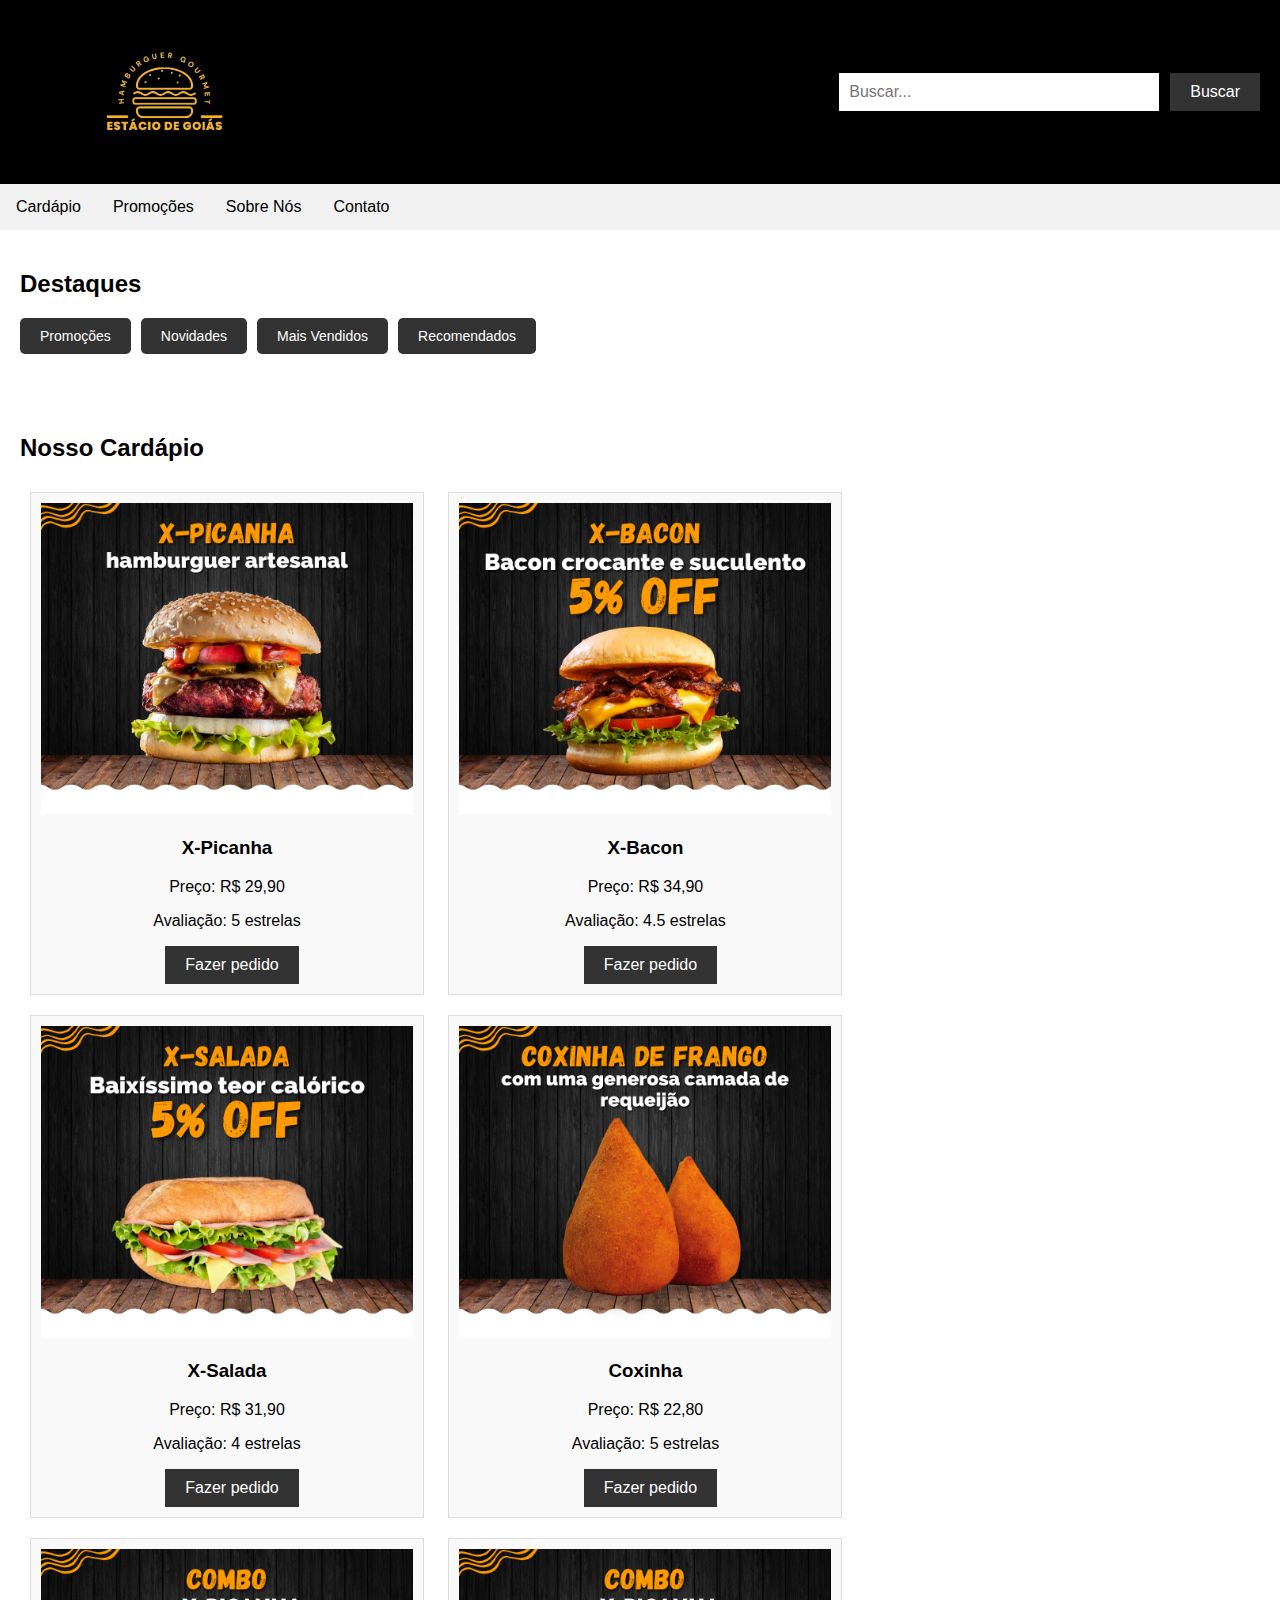
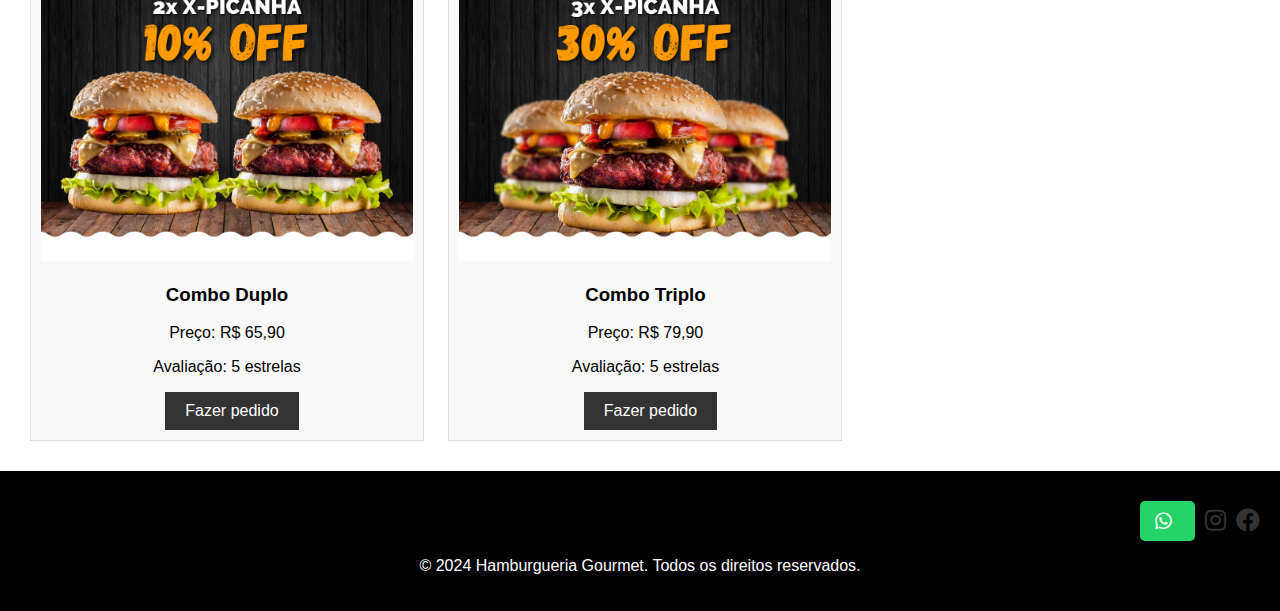
<file: index.html>
<!DOCTYPE html>
<html lang="pt-br">
<head>
    <meta charset="UTF-8">
    <meta name="viewport" content="width=device-width, initial-scale=1.0">
    <title>Hamburgueria Gourmet</title>
    <script src="script.js" defer></script>
    <link rel="stylesheet" href="styles.css">
    <link rel="stylesheet" href="https://cdnjs.cloudflare.com/ajax/libs/font-awesome/5.15.4/css/all.min.css">
</head>
<body>
    <!-- Página Inicial -->
    <header>
        <div class="logo-container">
            <img src="imagens/Logo escura-Photoroom.png" alt="Logo da Hamburgueria" class="logo">
        </div>
        <!-- Barra de Pesquisa -->
        <div class="search-container">
            <input type="text" id="searchInput" placeholder="Buscar...">
            <button class="btn" onclick="search()">Buscar</button>
        </div>
    </header>
    <nav>
        <!-- Menu de Navegação -->
        <ul>
            <li><a href="#">Cardápio</a></li>
            <li><a href="#">Promoções</a></li>
            <li><a href="#">Sobre Nós</a></li>
            <li><a href="#">Contato</a></li>
        </ul>
    </nav>
    <section>
        <!-- Destaques -->
        <h2>Destaques</h2>
        <div class="highlights">
            <button class="highlight-btn" onclick="filterProducts('promocoes')">Promoções</button>
            <button class="highlight-btn" onclick="filterProducts('novidades')">Novidades</button>
            <button class="highlight-btn" onclick="filterProducts('mais_vendidos')">Mais Vendidos</button>
            <button class="highlight-btn" onclick="filterProducts('recomendados')">Recomendados</button>
        </div>
    </section>

    <!-- Página de Produtos -->
    <section>
        <h2>Nosso Cardápio</h2>
        <!-- Lista de Produtos -->
        <ul>
            <li>
                <img src="imagens/1.png" alt="X-Picanha">
                <h3>X-Picanha</h3>
                <p>Preço: R$ 29,90</p>
                <p>Avaliação: 5 estrelas</p>
                <button class="btn" onclick="redirectToProductPage('x-picanha')">Fazer pedido</button>
            </li>
            <li>
                <img src="imagens/2.png" alt="X-Bacon">
                <h3>X-Bacon</h3>
                <p>Preço: R$ 34,90</p>
                <p>Avaliação: 4.5 estrelas</p>
                <button class="btn" onclick="redirectToProductPage('x-bacon')">Fazer pedido</button>
            </li>
            <li>
                <img src="imagens/3.png" alt="X-Salada">
                <h3>X-Salada</h3>
                <p>Preço: R$ 31,90</p>
                <p>Avaliação: 4 estrelas</p>
                <button class="btn" onclick="redirectToProductPage('x-salada')">Fazer pedido</button>
            </li>
            <li>
                <img src="imagens/4.png" alt="Coxinha">
                <h3>Coxinha</h3>
                <p>Preço: R$ 22,80</p>
                <p>Avaliação: 5 estrelas</p>
                <button class="btn" onclick="redirectToProductPage('coxinha')">Fazer pedido</button>
            </li>
            <li>
                <img src="imagens/5.png" alt="Combo Duplo">
                <h3>Combo Duplo</h3>
                <p>Preço: R$ 65,90</p>
                <p>Avaliação: 5 estrelas</p>
                <button class="btn" onclick="redirectToProductPage('combo_duplo')">Fazer pedido</button>
            </li>
            <li>
                <img src="imagens/6.png" alt="Combo Triplo">
                <h3>Combo Triplo</h3>
                <p>Preço: R$ 79,90</p>
                <p>Avaliação: 5 estrelas</p>
                <button class="btn" onclick="redirectToProductPage('combo_triplo')">Fazer pedido</button>
            </li>
        </ul>
    </section>

    <!-- Rodapé -->
    <footer>
        <div class="social-contact-container">
            <a href="https://wa.me/seunumero" class="contact-button"><i class="fab fa-whatsapp"></i></a>
            <a href="https://instagram.com/seuinstagram" class="social-icon"><i class="fab fa-instagram"></i></a>
            <a href="https://facebook.com/seufacebook" class="social-icon"><i class="fab fa-facebook"></i></a>
        </div>
        <p>&copy; 2024 Hamburgueria Gourmet. Todos os direitos reservados.</p>
    </footer>
</body>
</html>
</file>
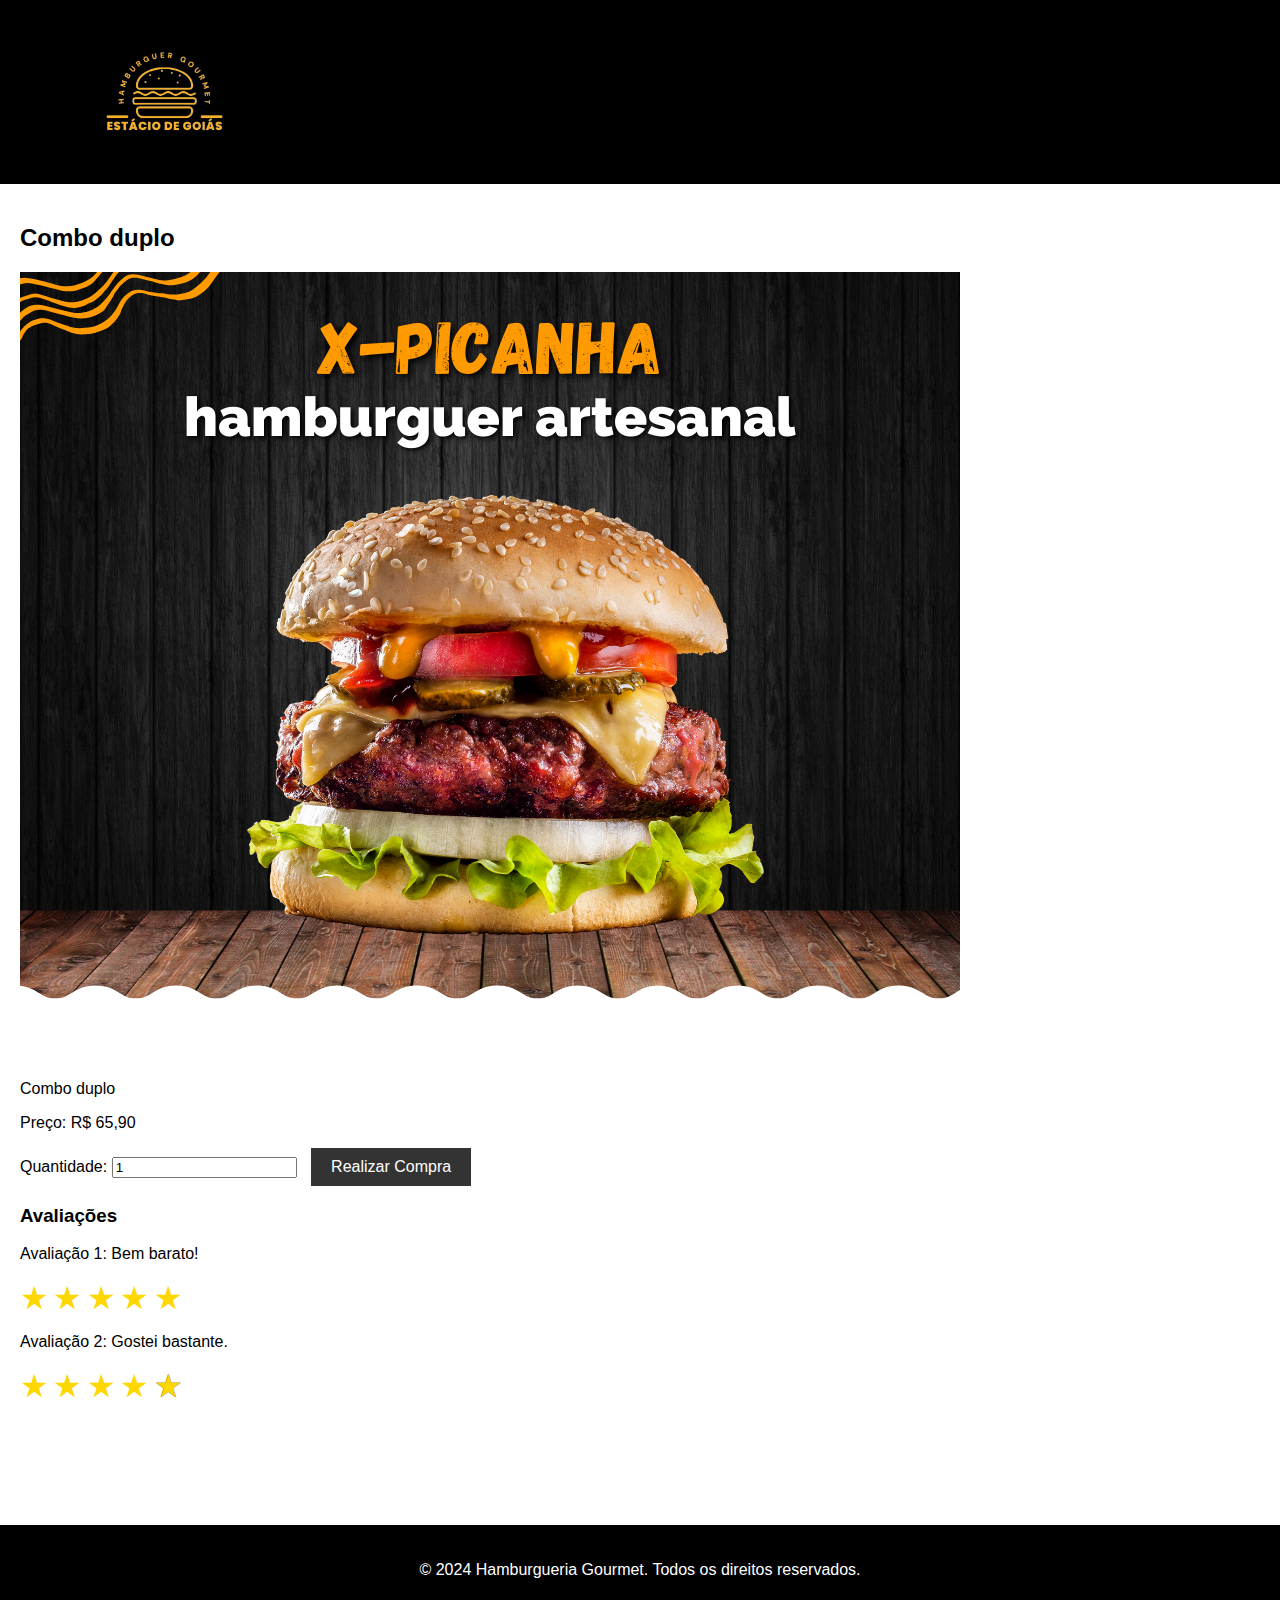
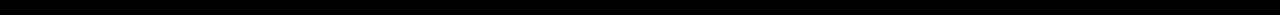
<file: combo-duplo.html>
<!DOCTYPE html>
<html lang="pt-br">
<head>
    <meta charset="UTF-8">
    <meta name="viewport" content="width=device-width, initial-scale=1.0">
    <title>Combo duplo</title>
    <link rel="stylesheet" href="../styles.css">
    <script src="../script.js" defer></script>
</head>
<body>
<header>
    <div class="logo-container">
        <img src="../imagens/Logo escura-Photoroom.png" alt="Logo da Hamburgueria" class="logo">
    </div>
</header>
    <!-- Página Individual do Produto -->
    <section>
        <h2>Combo duplo</h2>
        <img src="../imagens/1.png" alt="Combo duplo">
        <p>Combo duplo</p>
        <p>Preço: R$ 65,90</p>
        <label for="quantidade">Quantidade:</label>
        <input type="number" id="quantidade" name="quantidade" value="1" min="1">
        <button class="btn" onclick="comprar('Combo duplo', 65.90)">Realizar Compra</button>
        <!-- Avaliações e Comentários -->
        <h3>Avaliações</h3>
        <div class="avaliacoes">
            <div class="avaliacao">
                <p>Avaliação 1: Bem barato!</p>
                <div class="star-rating">
                    <span class="star full">&#9733;</span>
                    <span class="star full">&#9733;</span>
                    <span class="star full">&#9733;</span>
                    <span class="star full">&#9733;</span>
                    <span class="star full">&#9733;</span>
                </div>
            </div>
            <div class="avaliacao">
                <p>Avaliação 2: Gostei bastante.</p>
                <div class="star-rating">
                    <span class="star full">&#9733;</span>
                    <span class="star full">&#9733;</span>
                    <span class="star full">&#9733;</span>
                    <span class="star full">&#9733;</span>
                    <span class="star half">&#9733;</span>
                </div>
            </div>
        </div>
    </section>
    <footer>
        <!-- Rodapé -->
        <p>&copy; 2024 Hamburgueria Gourmet. Todos os direitos reservados.</p>
    </footer>
</body>
</html>
</file>
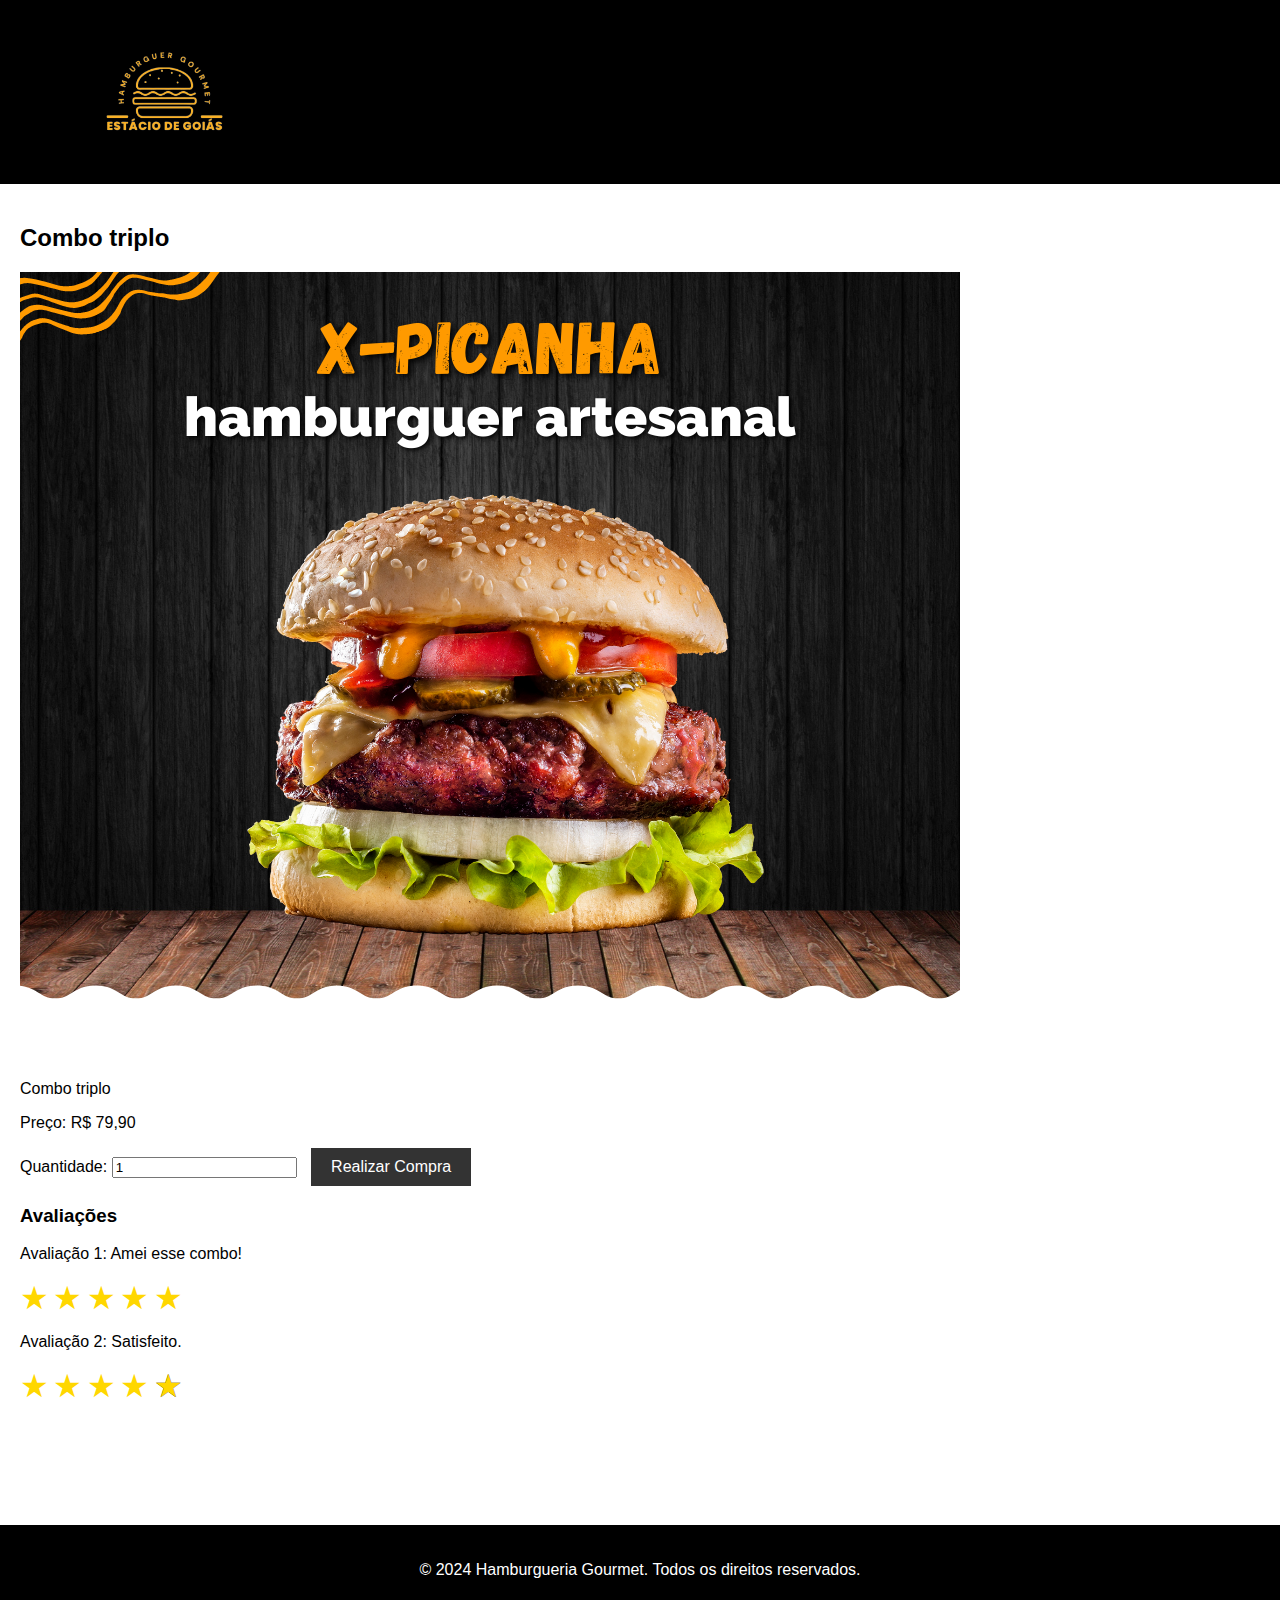
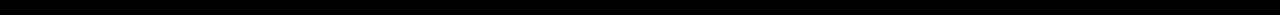
<file: combo-triplo.html>
<!DOCTYPE html>
<html lang="pt-br">
<head>
    <meta charset="UTF-8">
    <meta name="viewport" content="width=device-width, initial-scale=1.0">
    <title>Combo triplo</title>
    <link rel="stylesheet" href="../styles.css">
    <script src="../script.js" defer></script>
</head>
<body>
<header>
    <div class="logo-container">
        <img src="../imagens/Logo escura-Photoroom.png" alt="Logo da Hamburgueria" class="logo">
    </div>
</header>
    <!-- Página Individual do Produto -->
    <section>
        <h2>Combo triplo</h2>
        <img src="../imagens/1.png" alt="Combo triplo">
        <p>Combo triplo</p>
        <p>Preço: R$ 79,90</p>
        <label for="quantidade">Quantidade:</label>
        <input type="number" id="quantidade" name="quantidade" value="1" min="1">
        <button class="btn" onclick="comprar('Combo triplo', 79.90)">Realizar Compra</button>
        <!-- Avaliações e Comentários -->
        <h3>Avaliações</h3>
        <div class="avaliacoes">
            <div class="avaliacao">
                <p>Avaliação 1: Amei esse combo!</p>
                <div class="star-rating">
                    <span class="star full">&#9733;</span>
                    <span class="star full">&#9733;</span>
                    <span class="star full">&#9733;</span>
                    <span class="star full">&#9733;</span>
                    <span class="star full">&#9733;</span>
                </div>
            </div>
            <div class="avaliacao">
                <p>Avaliação 2: Satisfeito.</p>
                <div class="star-rating">
                    <span class="star full">&#9733;</span>
                    <span class="star full">&#9733;</span>
                    <span class="star full">&#9733;</span>
                    <span class="star full">&#9733;</span>
                    <span class="star half">&#9733;</span>
                </div>
            </div>
        </div>
    </section>
    <footer>
        <!-- Rodapé -->
        <p>&copy; 2024 Hamburgueria Gourmet. Todos os direitos reservados.</p>
    </footer>
</body>
</html>
</file>
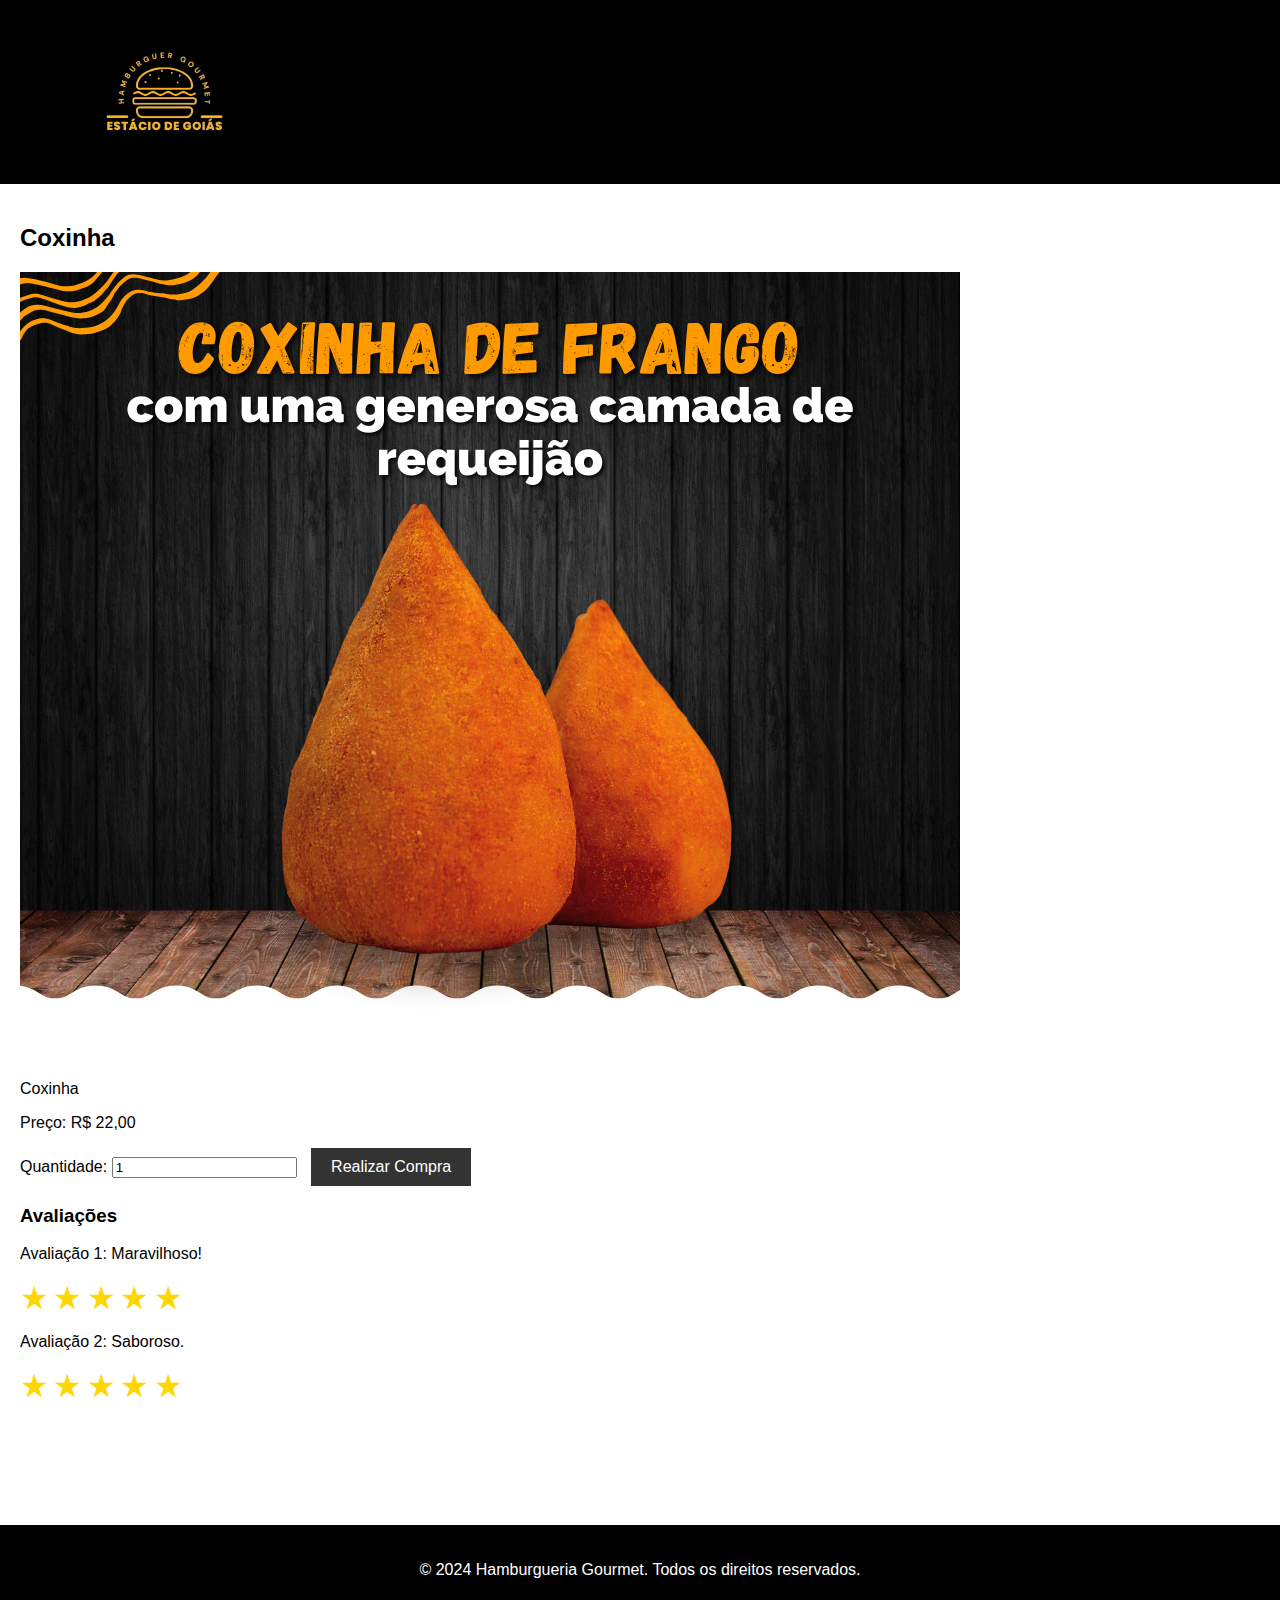
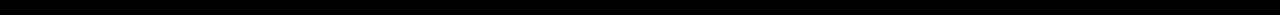
<file: coxinha.html>
<!DOCTYPE html>
<html lang="pt-br">
<head>
    <meta charset="UTF-8">
    <meta name="viewport" content="width=device-width, initial-scale=1.0">
    <title>Coxinha</title>
    <link rel="stylesheet" href="../styles.css">
    <script src="../script.js" defer></script>
</head>
<body>
<header>
    <div class="logo-container">
        <img src="../imagens/Logo escura-Photoroom.png" alt="Logo da Hamburgueria" class="logo">
    </div>
</header>
    <!-- Página Individual do Produto -->
    <section>
        <h2>Coxinha</h2>
        <img src="../imagens/4.png" alt="Coxinha">
        <p>Coxinha</p>
        <p>Preço: R$ 22,00</p>
        <label for="quantidade">Quantidade:</label>
        <input type="number" id="quantidade" name="quantidade" value="1" min="1">
        <button class="btn" onclick="comprar('Coxinha', 22.00)">Realizar Compra</button>
        <!-- Avaliações e Comentários -->
        <h3>Avaliações</h3>
        <div class="avaliacoes">
            <div class="avaliacao">
                <p>Avaliação 1: Maravilhoso!</p>
                <div class="star-rating">
                    <span class="star full">&#9733;</span>
                    <span class="star full">&#9733;</span>
                    <span class="star full">&#9733;</span>
                    <span class="star full">&#9733;</span>
                    <span class="star full">&#9733;</span>
                </div>
            </div>
            <div class="avaliacao">
                <p>Avaliação 2: Saboroso.</p>
                <div class="star-rating">
                    <span class="star full">&#9733;</span>
                    <span class="star full">&#9733;</span>
                    <span class="star full">&#9733;</span>
                    <span class="star full">&#9733;</span>
                    <span class="star full">&#9733;</span>
                </div>
            </div>
        </div>
    </section>
    <footer>
        <!-- Rodapé -->
        <p>&copy; 2024 Hamburgueria Gourmet. Todos os direitos reservados.</p>
    </footer>
</body>
</html>
</file>
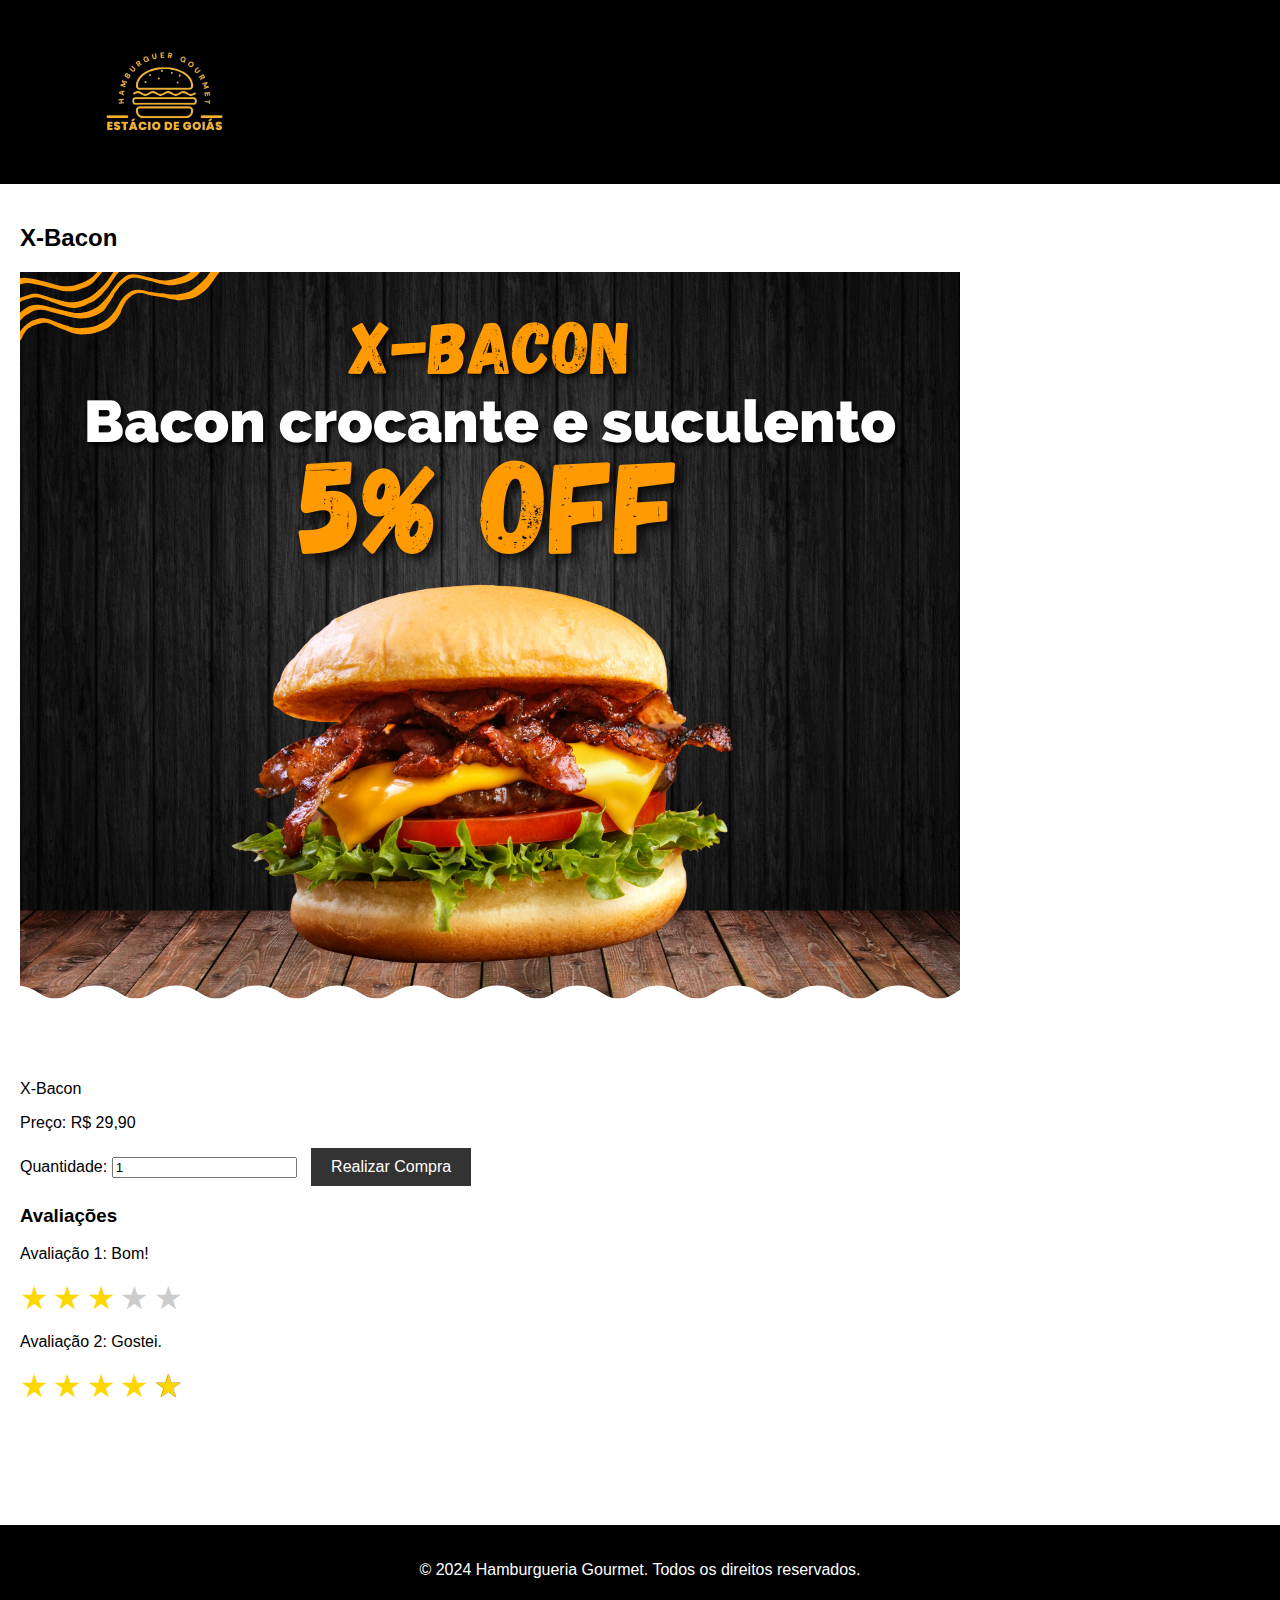
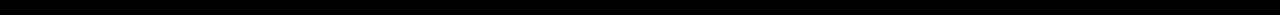
<file: x-bacon.html>
<!DOCTYPE html>
<html lang="pt-br">
<head>
    <meta charset="UTF-8">
    <meta name="viewport" content="width=device-width, initial-scale=1.0">
    <title>X-Bacon</title>
    <link rel="stylesheet" href="../styles.css">
    <script src="../script.js" defer></script>
</head>
<body>
<header>
    <div class="logo-container">
        <img src="../imagens/Logo escura-Photoroom.png" alt="Logo da Hamburgueria" class="logo">
    </div>
</header>
    <!-- Página Individual do Produto -->
    <section>
        <h2>X-Bacon</h2>
        <img src="../imagens/2.png" alt="X-Bacon">
        <p>X-Bacon</p>
        <p>Preço: R$ 29,90</p>
        <label for="quantidade">Quantidade:</label>
        <input type="number" id="quantidade" name="quantidade" value="1" min="1">
        <button class="btn" onclick="comprar('X-Bacon', 29.90)">Realizar Compra</button>
        <!-- Avaliações e Comentários -->
        <h3>Avaliações</h3>
        <div class="avaliacoes">
            <div class="avaliacao">
                <p>Avaliação 1: Bom!</p>
                <div class="star-rating">
                    <span class="star full">&#9733;</span>
                    <span class="star full">&#9733;</span>
                    <span class="star full">&#9733;</span>
                    <span class="star empty">&#9733;</span>
                    <span class="star empty">&#9733;</span>
                </div>
            </div>
            <div class="avaliacao">
                <p>Avaliação 2: Gostei.</p>
                <div class="star-rating">
                    <span class="star full">&#9733;</span>
                    <span class="star full">&#9733;</span>
                    <span class="star full">&#9733;</span>
                    <span class="star full">&#9733;</span>
                    <span class="star half">&#9733;</span>
                </div>
            </div>
        </div>
    </section>
    <footer>
        <!-- Rodapé -->
        <p>&copy; 2024 Hamburgueria Gourmet. Todos os direitos reservados.</p>
    </footer>
</body>
</html>
</file>
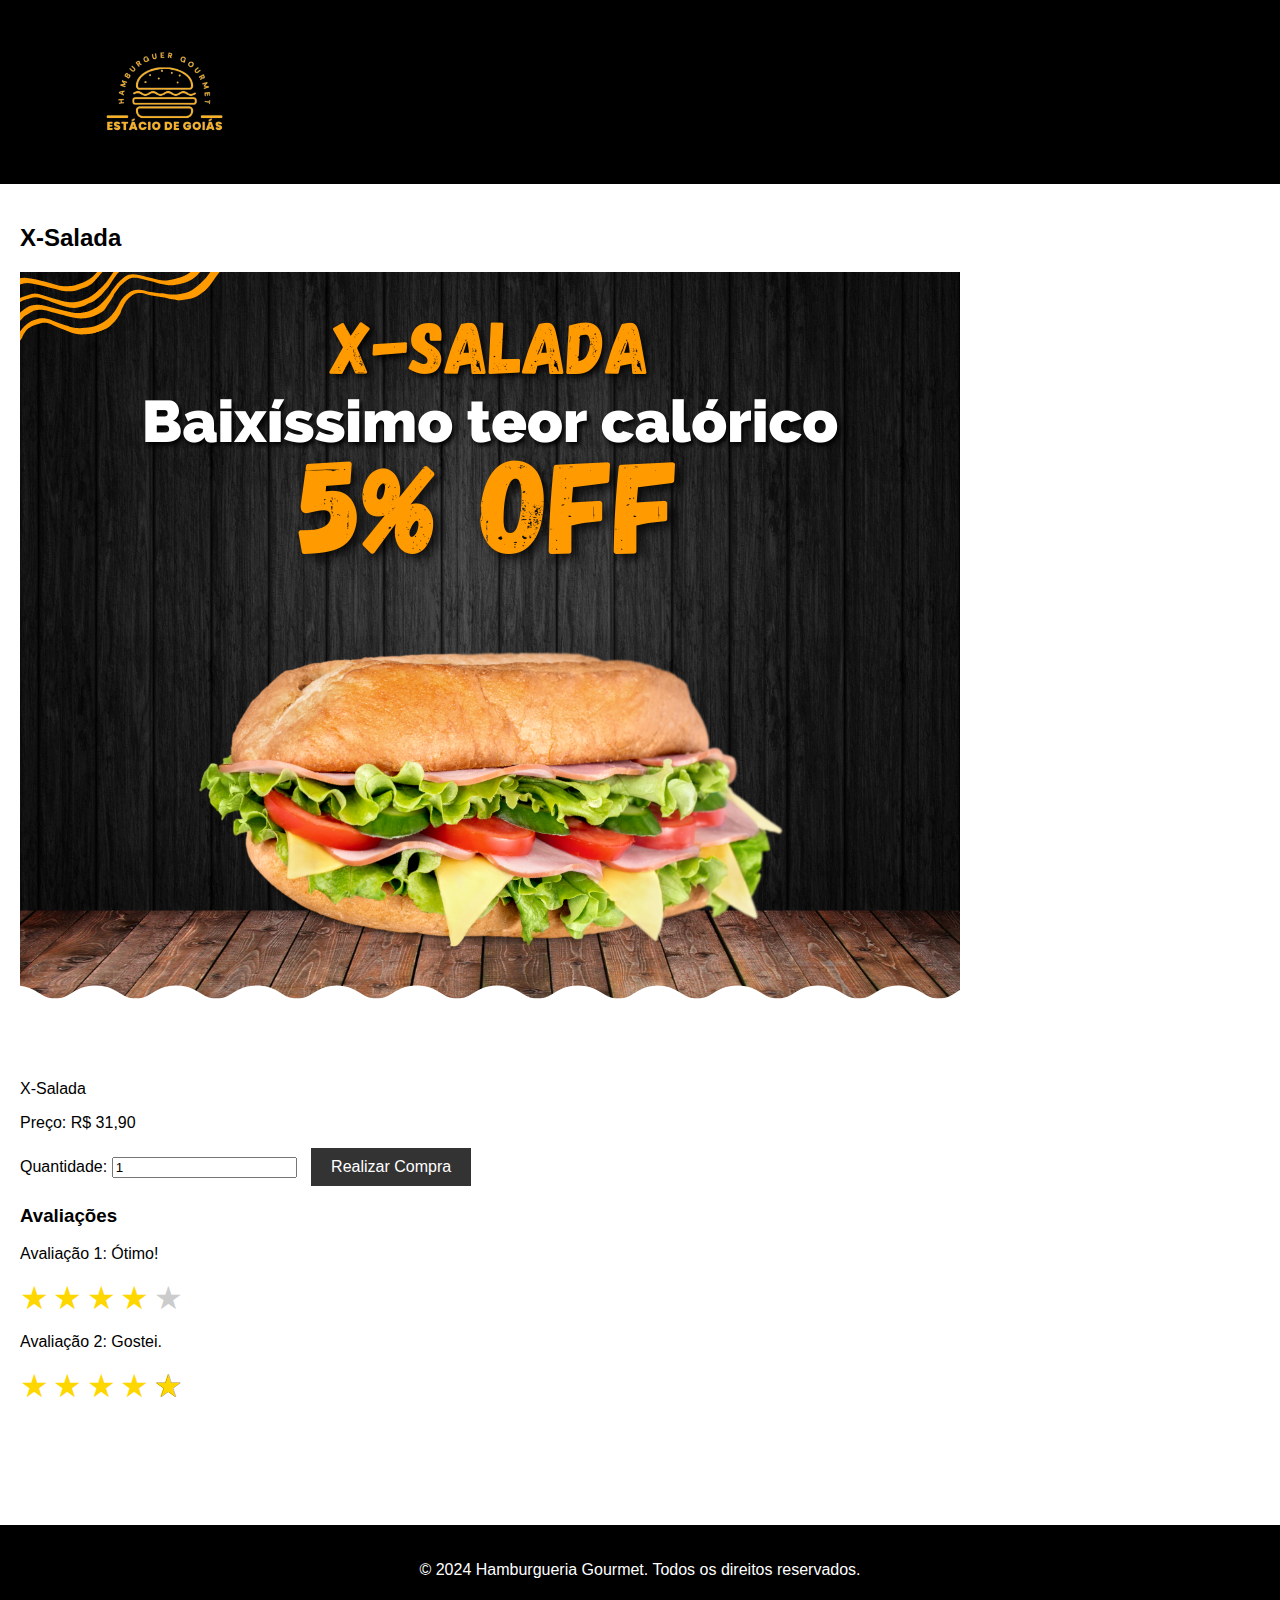
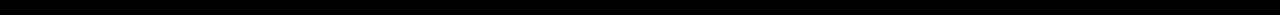
<file: x-salada.html>
<!DOCTYPE html>
<html lang="pt-br">
<head>
    <meta charset="UTF-8">
    <meta name="viewport" content="width=device-width, initial-scale=1.0">
    <title>X-Salada</title>
    <link rel="stylesheet" href="../styles.css">
    <script src="../script.js" defer></script>
</head>
<body>
<header>
    <div class="logo-container">
        <img src="../imagens/Logo escura-Photoroom.png" alt="Logo da Hamburgueria" class="logo">
    </div>
</header>
    <!-- Página Individual do Produto -->
    <section>
        <h2>X-Salada</h2>
        <img src="../imagens/3.png" alt="X-Salada">
        <p>X-Salada</p>
        <p>Preço: R$ 31,90</p>
        <label for="quantidade">Quantidade:</label>
        <input type="number" id="quantidade" name="quantidade" value="1" min="1">
        <button class="btn" onclick="comprar('X-Salada', 31.90)">Realizar Compra</button>
        <!-- Avaliações e Comentários -->
        <h3>Avaliações</h3>
        <div class="avaliacoes">
            <div class="avaliacao">
                <p>Avaliação 1: Ótimo!</p>
                <div class="star-rating">
                    <span class="star full">&#9733;</span>
                    <span class="star full">&#9733;</span>
                    <span class="star full">&#9733;</span>
                    <span class="star full">&#9733;</span>
                    <span class="star empty">&#9733;</span>
                </div>
            </div>
            <div class="avaliacao">
                <p>Avaliação 2: Gostei.</p>
                <div class="star-rating">
                    <span class="star full">&#9733;</span>
                    <span class="star full">&#9733;</span>
                    <span class="star full">&#9733;</span>
                    <span class="star full">&#9733;</span>
                    <span class="star half">&#9733;</span>
                </div>
            </div>
        </div>
    </section>
    <footer>
        <!-- Rodapé -->
        <p>&copy; 2024 Hamburgueria Gourmet. Todos os direitos reservados.</p>
    </footer>
</body>
</html>
</file>
<file: styles.css>
body {
    font-family: Arial, sans-serif;
    margin: 0;
    padding: 0;
    background-color: #fff; /* Fundo branco */
}

header {
    background-color: #000; /* Preto */
    padding: 20px;
    display: flex;
    justify-content: space-between;
    align-items: center;
}

.logo-container {
    flex: 1;
}

.logo {
    max-height: 140px;
    width: auto;
}

.search-container {
    flex: 2;
    display: flex;
    justify-content: flex-end;
    align-items: center;
}

header input[type="text"] {
    width: 300px;
    padding: 10px;
    font-size: 16px;
    border: 1px solid #000; /* Borda preta */
}

.btn {
    padding: 10px 20px;
    font-size: 16px;
    cursor: pointer;
    background-color: #333; /* Cinza escuro */
    color: #fff; /* Branco */
    border: none;
    margin-left: 10px;
    transition: background-color 0.3s;
}

.btn:hover {
    background-color: #000; /* Preto */
}

nav ul {
    list-style-type: none;
    padding: 0;
    margin: 0;
    background-color: #f1f1f1; /* Cinza claro */
    overflow: hidden;
}

nav ul li {
    float: left;
}

nav ul li a {
    display: block;
    color: #000; /* Preto */
    text-align: center;
    padding: 14px 16px;
    text-decoration: none;
}

nav ul li a:hover {
    background-color: #000; /* Preto */
    color: #fff; /* Branco */
}

section {
    padding: 20px;
}

section h2 {
    color: #000; /* Preto */
}

section ul {
    list-style-type: none;
    padding: 0;
    margin: 0;
}

section ul li {
    display: inline-block;
    width: 30%;
    padding: 10px;
    text-align: center;
    border: 1px solid #ddd;
    margin: 10px;
    vertical-align: top;
    cursor: pointer;
    background-color: #f9f9f9; /* Fundo branco */
}

section ul li img {
    max-width: 100%;
    height: auto;
}

aside {
    float: right;
    width: 25%;
    padding: 20px;
}

aside h3 {
    color: #000; /* Preto */
}

aside select, aside input[type="range"] {
    width: 100%;
    margin-bottom: 10px;
}

footer {
    background-color: #000; /* Preto */
    color: #fff; /* Branco */
    text-align: center;
    padding: 20px;
}

.highlights {
    display: flex;
    gap: 10px;
    margin-bottom: 20px;
}

.highlight-btn {
    padding: 10px 20px;
    font-size: 14px;
    cursor: pointer;
    background-color: #333; /* Cinza escuro */
    color: #fff; /* Branco */
    border: none;
    border-radius: 5px;
    transition: background-color 0.3s;
}

.highlight-btn:hover {
    background-color: #000; /* Preto */
}

.avaliacoes {
    margin-bottom: 100px; /*rodapé */
}


/*estrelas */
.star-rating .star {
    font-size: 2rem; /* tamanho */
    position: relative;
    display: inline-block;
}

.star-rating .star.full {
    color: #ffd700;
}

.star-rating .star.empty {
    color: #ccc;
}

.star-rating .star.half::before {
    content: '\2605'; /* Código da estrela */
    color: #ffd700;
    position: absolute;
    left: 0;
    width: 50%;
}
 /*ícones e botão de contato */
.social-contact-container {
    display: flex;
    align-items: center;
    justify-content: flex-end;
    gap: 10px;
    margin-top: 10px;
}

.contact-button {
    display: flex;
    align-items: center;
    background-color: #25D366; /* Cor do WhatsApp */
    color: white;
    padding: 10px 15px;
    border-radius: 5px;
    text-decoration: none;
    font-size: 1.2rem;
}

.contact-button i {
    margin-right: 8px;
}

.social-icon {
    color: #333; /* Cor padrão para os ícones sociais */
    font-size: 1.5rem;
    text-decoration: none;
    transition: color 0.3s ease;
}

.social-icon:hover {
    color: #0073e6; /* Cor quando passa o mouse */
}
</file>
